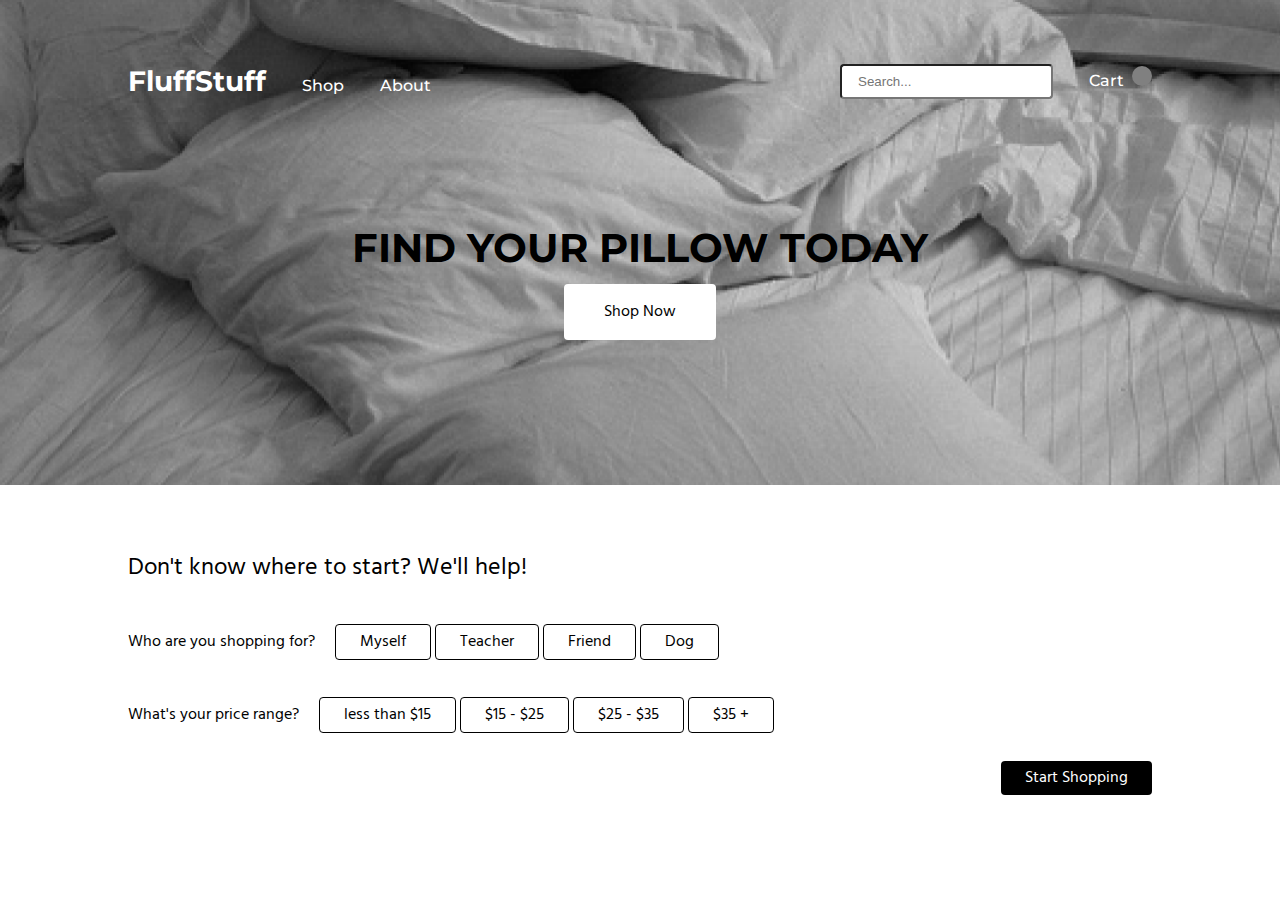
<file: index.html>
<!DOCTYPE html>
<html lang="en">
<head>
    <meta charset="utf-8"/>
    <title>Fluff Stuff</title>
    <!-- styles -->
    <link rel="stylesheet" type="text/css" href="style.css">

    <!-- fonts -->
    <link rel="preconnect" href="https://fonts.gstatic.com">
    <link href="https://fonts.googleapis.com/css2?family=Hind&family=Montserrat:wght@500;700&display=swap" rel="stylesheet">
    <link href="https://fonts.googleapis.com/css2?family=Hind:wght@300;600&display=swap" rel="stylesheet">
    <!-- javascript -->
    <script src="main.js" type="text/javascript"></script>

</head>

<body>
    <!-- Top of homepage includes navbar and action button to browse page -->
    <div id="homepage-top">
        <!-- Navigation bar - hero image design -->
        <div id="mynav" style="background-color: transparent;">
            <div id="nav-left">
                <a id="logo" href="index.html">FluffStuff</a>
                <a href="browse.html">Shop</a>
                <a href="about.html">About</a>
            </div>
            <div id="nav-right">
                <input type="text" placeholder="Search...">
                <a href="cart.html">Cart<span id='cart-counter'></span></a>
            </div>
        </div>


        <div class="center">
            <h1 id="homepage-title">FIND YOUR PILLOW TODAY</h1>
            <a href="browse.html" id="shop-now-btn">Shop Now</a>
        </div>
    </div>

    <!-- Questionnaire for new users, also leads to browse page -->
    <div class="wrapper">
        <div>
            <h3>Don't know where to start? We'll help!</h3>
            <br>
            <div>
                <h4 class="button-labels">Who are you shopping for?</h4>
                <button class="question-btn white-btn">Myself</button>
                <button class="question-btn white-btn">Teacher</button>
                <button class="question-btn white-btn">Friend</button>
                <button class="question-btn white-btn">Dog</button>
            </div>
            <br>
            <div>
                <h4 class="button-labels">What's your price range?</h4>
                <button class="question-btn white-btn"> less than $15</button>
                <button class="question-btn white-btn">$15 - $25</button>
                <button class="question-btn white-btn">$25 - $35</button>
                <button class="question-btn white-btn">$35 +</button>
            </div>
        </div>
        <div class="btn-right">
            <a href="browse.html" class="button">Start Shopping</a>
        </div>
    </div>

</body>

</html>
</file>
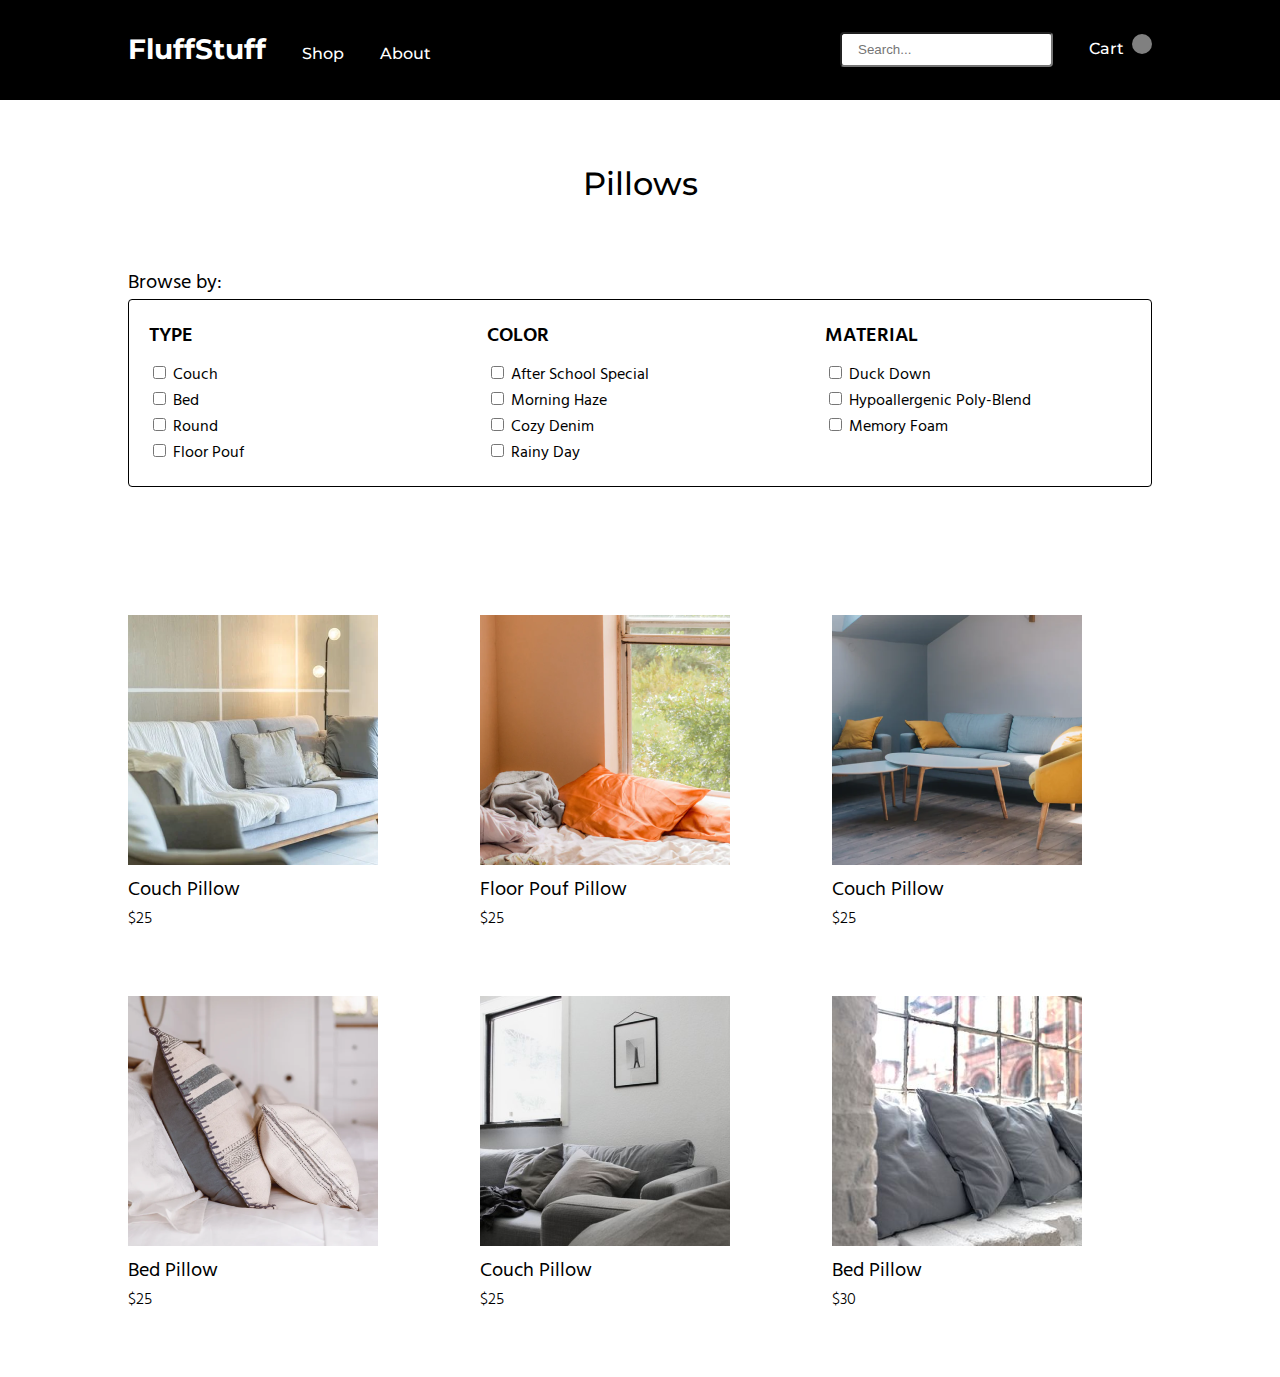
<file: browse.html>
<!DOCTYPE html>
<html lang="en">
<head>
    <meta charset="utf-8"/>
    <title>Fluff Stuff</title>
    <!-- styles -->
    <link rel="stylesheet" type="text/css" href="style.css">
    <!-- fonts -->
    <link rel="preconnect" href="https://fonts.gstatic.com">
    <link href="https://fonts.googleapis.com/css2?family=Hind&family=Montserrat:wght@500;700&display=swap" rel="stylesheet">
    <link href="https://fonts.googleapis.com/css2?family=Hind:wght@300;600&display=swap" rel="stylesheet">
    <!-- javascript -->
    <script src="main.js" type="text/javascript"></script>

</head>

<body onload="setBrowseImages()">
    <!-- Navigation bar - different from homepage, black top design -->
    <div id="mynav">
        <div id="nav-left">
            <a id="logo" href="index.html">FluffStuff</a>
            <a href="browse.html">Shop</a>
            <a href="about.html">About</a>
        </div>
        <div id="nav-right">
            <input type="text" placeholder="Search...">
            <a href="cart.html">Cart<span id='cart-counter'></span></a>
        </div>
    </div>

    <div class="center">
        <h2>Pillows</h2>
    </div>

    <!-- Checkbox filters for pillow products -->
    <div class="wrapper">
        <h4>Browse by:</h4>
        <div class="box" id="filter">
            <div>
                <h4>TYPE</h4>
                <input type="checkbox" id="couch" name="couch">
                <label for="couch">Couch</label>
                <br>
                <input type="checkbox" id="bed" name="bed">
                <label for="bed">Bed</label>
                <br>
                <input type="checkbox" id="round" name="round">
                <label for="round">Round</label>
                <br>
                <input type="checkbox" id="floor-pouf" name="floor-pouf">
                <label for="floor-pouf">Floor Pouf</label>
            </div>
            <div>
                <h4>COLOR</h4>
                <input type="checkbox" id="after-school" name="after-school" onclick="checkFilter(this)">
                <label for="after-school">After School Special</label>
                <br>
                <input type="checkbox" id="morning-haze" name="morning-haze" onclick="checkFilter(this)">
                <label for="morning-haze">Morning Haze</label>
                <br>
                <input type="checkbox" id="cozy-denim" name="cozy-denim" onclick="checkFilter(this)">
                <label for="cozy-denim">Cozy Denim</label>
                <br>
                <input type="checkbox" id="rainy-day" name="rainy-day" onclick="checkFilter(this)">
                <label for="rainy-day">Rainy Day</label>
            </div>
            <div>
                <h4>MATERIAL</h4>
                <input type="checkbox" id="duck-down" name="duck-down">
                <label for="duck-down">Duck Down</label>
                <br>
                <input type="checkbox" id="hypoallergenic" name="hypoallergenic">
                <label for="hypoallergenic">Hypoallergenic Poly-Blend</label>
                <br>
                <input type="checkbox" id="memory-foam" name="memory-foam">
                <label for="memory-foam">Memory Foam</label>
            </div>
        </div>
    </div>

    <!-- Displays all pillow products and prices -->
    <div class="wrapper">
        <div class="box">
            <div onclick="location.href='product.html';" style="cursor: pointer">
                <img id="browse-img1" src="" alt="couch pillow">
                <div class="work-info-margin">
                    <h4>Couch Pillow</h4>
                    <h5>$25</h5>
                </div>
            </div>
            <div onclick="location.href='product.html';" style="cursor: pointer;">
                <img id="browse-img2" src="" alt="floor pouf pillow">
                <div class="work-info-margin">
                    <h4>Floor Pouf Pillow</h4>
                    <h5>$25</h5>
                </div>
            </div>
            <div onclick="location.href='product.html';" style="cursor: pointer;">
                <img id="browse-img3" src="" alt="couch pillow">
                <div class="work-info-margin">
                    <h4>Couch Pillow</h4>
                    <h5>$25</h5>
                </div>
            </div>
            <div onclick="location.href='product.html';" style="cursor: pointer;">
                <img id="browse-img4" src="" alt="bed pillow">
                <div class="work-info-margin">
                    <h4>Bed Pillow</h4>
                    <h5>$25</h5>
                </div>
            </div>
            <div onclick="location.href='product.html';" style="cursor: pointer;">
                <img src="images/pillow5.png" alt="couch pillow">
                <div class="work-info-margin">
                    <h4>Couch Pillow</h4>
                    <h5>$25</h5>
                </div>
            </div>
            <div onclick="location.href='product.html';" style="cursor: pointer;">
                <img src="images/pillow6.png" alt="bed pillow">
                <div class="work-info-margin">
                    <h4>Bed Pillow</h4>
                    <h5>$30</h5>
                </div>
            </div>
        </div>
    </div>

</body>

</html>
</file>
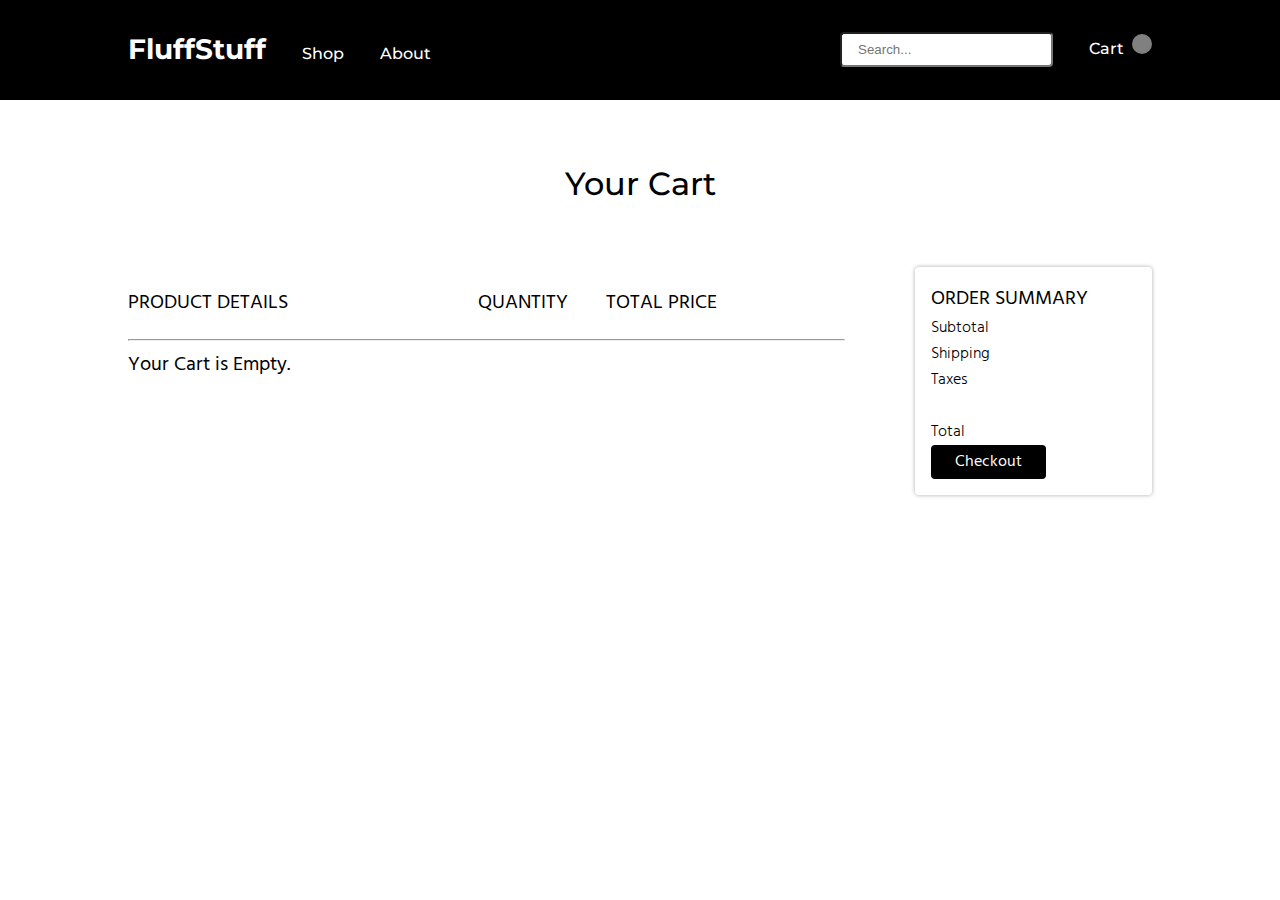
<file: cart.html>
<!DOCTYPE html>
<html lang="en">
<head>
    <meta charset="utf-8"/>
    <title>Fluff Stuff</title>
    <!-- styles -->
    <link rel="stylesheet" type="text/css" href="style.css">
    <!-- fonts -->
    <link rel="preconnect" href="https://fonts.gstatic.com">
    <link href="https://fonts.googleapis.com/css2?family=Hind&family=Montserrat:wght@500;700&display=swap" rel="stylesheet">
    <link href="https://fonts.googleapis.com/css2?family=Hind:wght@300;600&display=swap" rel="stylesheet">
    <!-- javascript -->
    <script src="main.js" type="text/javascript"></script>

</head>

<body onload="getStoragePillow()">
    <!-- Navigation bar - different from homepage, black top design -->
    <div id="mynav">
        <div id="nav-left">
            <a id="logo" href="index.html">FluffStuff</a>
            <a href="browse.html">Shop</a>
            <a href="about.html">About</a>
        </div>
        <div id="nav-right">
            <input type="text" placeholder="Search...">
            <a href="cart.html">Cart<span id='cart-counter'></span></a>
        </div>
    </div>

    <div class="center">
        <h2>Your Cart</h2>
    </div>

    <div class="wrapper">
        <div id="shopping-bag">
            <div class="product">
                <div>
                    <h4>PRODUCT DETAILS</h4>
                </div>
                <div>
                    <h4>QUANTITY</h4>
                </div>
                <div>
                    <h4>TOTAL PRICE</h4>
                </div>
                <div>
                </div>
            </div>
            <hr>
            <!-- <div class="product">
                <div class="flex">
                    <div id="pillow_id">
                        <h4>0<h4>
                    </div>
                    <div>
                        <img src="images/pillow1.png" width=130 alt="image of rainy day couch pillow">
                    </div>
                    <div>
                        <h4>Couch pillow</h4>
                        <h5>Color Rainy Day</h5>
                        <h5>Material Duck Down </h5>
                    </div>
                </div>
                <div>
                    <input type="number" value="1" min="1">
                </div>
                <div>
                    <h4>$25</h4>
                </div>
                <div>
                    <button class="delete-item" onclick="deleteItem(this.parentNode.parentNode)">X</button>
                </div>
            </div> -->
        </div>

        <div id="order-summary">
            <h4>ORDER SUMMARY</h4>
            <h5>Subtotal</h5>
            <h5>Shipping</h5>
            <h5>Taxes</h5>
            <br>
            <h5>Total</h5>
    
            <button>Checkout</button>
        </div>
    </div>


    <!--
    <div class="wrapper">
        <div>
            <p>couch pillow</p>
            <button class="delete-item" onclick="deleteItem(this.parentNode)">X</button>
        </div>
        <div>
            <p>couch pillow 2</p>
            <button class="delete-item" onclick="deleteItem(this.parentNode)">X</button>
        </div>
        <div>
            <p>couch pillow 3</p>
            <button class="delete-item" onclick="deleteItem(this.parentNode)">X</button>
        </div>
    </div>
-->

    
</body>

</html>
</file>
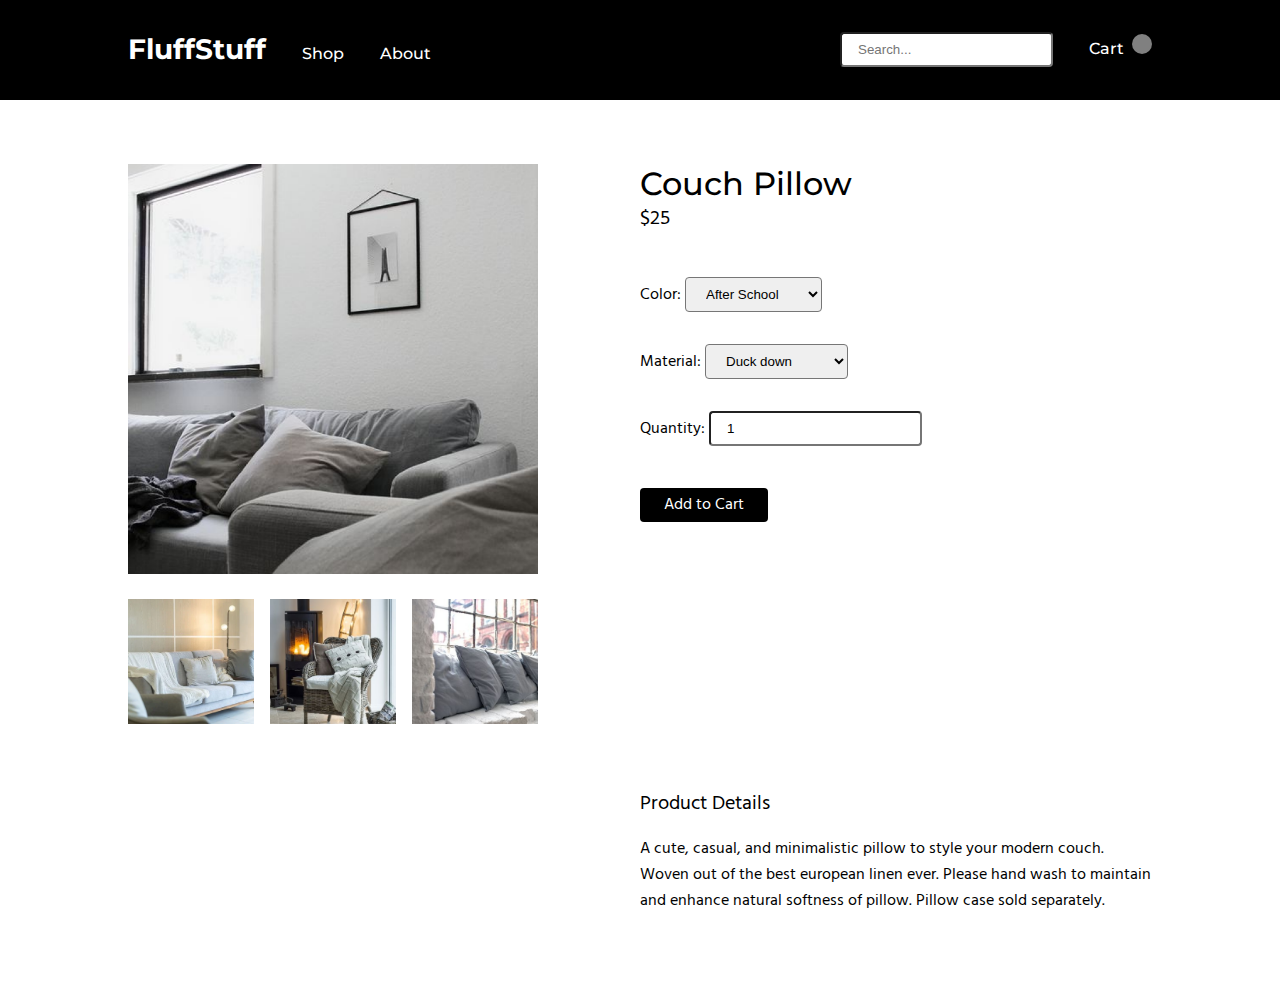
<file: product.html>
<!DOCTYPE html>
<html lang="en">
<head>
    <meta charset="utf-8"/>
    <title>Fluff Stuff</title>
    <!-- styles -->
    <link rel="stylesheet" type="text/css" href="style.css">
    <!-- fonts -->
    <link rel="preconnect" href="https://fonts.gstatic.com">
    <link href="https://fonts.googleapis.com/css2?family=Hind&family=Montserrat:wght@500;700&display=swap" rel="stylesheet">
    <link href="https://fonts.googleapis.com/css2?family=Hind:wght@300;600&display=swap" rel="stylesheet">
    <!-- javascript -->
    <script src="main.js" type="text/javascript"></script>

</head>

<body onload="setProductImages()">
    <!-- Navigation bar - different from homepage, black top design -->
    <div id="mynav">
        <div id="nav-left">
            <a id="logo" href="index.html">FluffStuff</a>
            <a href="browse.html">Shop</a>
            <a href="about.html">About</a>
        </div>
        <div id="nav-right">
            <input type="text" placeholder="Search...">
            <a href="cart.html">Cart<span id="cart-counter"></span></a>
        </div>
    </div>


    <div class="product-details-wrapper">
        <!-- Left side of screen displays product images -->
        <div class="product-images">
            <img id="big-pillow-img" src="" alt="gray couch pillow">
            <div class="smaller-product-wrapper">
                <img id="small-pillow-img1" src="" alt="gray couch pillow">
                <img id="small-pillow-img2" src="" alt="gray couch pillow">
                <img id="small-pillow-img3" src="" alt="gray couch pillow">
            </div>
        </div>

        <!-- Right side of screen displays product information -->
        <!-- Product details (color, material, quantity) can be edited -->
        <div class="product-info">
            <h2>Couch Pillow</h2>
            <h4>$25</h4>
            <br>
            <div class="product-detail">
                <label for="color">Color:</label>
                <select onchange="changeDetails()" name="color" id="color">
                    <option value="after-school">After School</option>
                    <option value="morning-haze">Morning Haze</option>
                    <option value="cozy-denim">Cozy Denim</option>
                    <option value="rainy-day">Rainy Day</option>
                </select>
            </div>
            <div class="product-detail">
                <label for="material">Material:</label>
                <select name="material" id="material">
                    <option value="duck-down">Duck down</option>
                    <option value="hypoallergenic">Hypoallergenic</option>
                    <option value="memory-foam">Memory foam</option>
                </select>
            </div>
            <div class="product-detail">
                <label for="quantity">Quantity: </label>
                <input type="number" id="quantity" name="quantity" value="1">
            </div>
            <br>
            <button id="add-cart" onclick="addItem()">Add to Cart</button>
        </div>

        <div></div>

        <!-- Includes more product information -->
        <div class="more-product-info">
            <h4>Product Details</h4>
            <p>A cute, casual, and minimalistic pillow to style your modern couch. Woven out of the best european linen ever. Please hand wash to maintain and enhance natural softness of pillow. Pillow case sold separately.</p>
        </div>
    </div>
</body>

</html>
</file>
<file: style.css>
/****** GENERAL STYLING ********/
a {
    text-decoration: none;
}

img {
    max-width: 100%;
    height: auto;
}

input {
    border-radius: 4px;
    padding: 8px 16px;
}

select {
    border-radius: 4px;
    padding: 8px 16px;
}

body {
    font-family: "Hind", sans-serif;
    font-size: 16px;
    font-weight: 400;
    margin: 0;
}

h1 {
    font-family: "Montserrat", sans-serif;
    font-size: 40px;
    font-weight: 700;
}

h2 {
    font-family: "Montserrat", sans-serif;
    font-size: 32px;
    font-weight: 500;
    margin: 0;
}

h3 {
    font-family: "Hind", sans-serif;
    font-size: 24px;
    font-weight: 400;
    margin: 0;
}

h4 {
    font-family: "Hind", sans-serif;
    font-size: 20px;
    font-weight: 400;
    margin: 0;
}

h5 {
    font-family: "Hind", sans-serif;
    font-size: 16px;
    font-weight: 300;
    margin: 0;
}

/* actual html form button*/ 
button {
    border: none;
    color: white;
    background-color: black;
    text-decoration: none;
    padding: 4px 24px;
    border-radius: 4px;
    cursor: pointer;
    font-family: "Hind", sans-serif;
    font-size: 16px;
}

button:hover {
    background-color: rgb(0, 0, 0, .7);
}

/* button class to make link look like button */
.button {
    border: none;
    color: white;
    background-color: black;
    text-decoration: none;
    padding: 4px 24px;
    border-radius: 4px;
    cursor: pointer;
    font-family: "Hind", sans-serif;
    font-size: 16px;
}

.button:hover {
    background-color: rgb(0, 0, 0, .7);
}

.button-labels {
    display: inline-block;
    padding: 1em 1em 0 0;
    font-family: "Hind", sans-serif;
    font-size: 16px;
    font-weight: 400;
}
.white-btn {
    background-color: white;
    color: black;
    border-style: solid; 
    border-width: thin;
    border-radius: 4px;
}

.wrapper {
    padding: 4em 10%;
}

.center {
    padding-top: 4em;
    text-align: center;
}

/******* NAVIGATION BAR ********/

#mynav {
    display: grid;
    grid-template-columns: repeat(2, 1fr);
    padding: 2em 10%;
    background-color: #000;
}

#mynav a {
    color: white;
    font-family: "Montserrat", sans-serif;
    font-size: 16px;
    font-weight: 500;
}

#mynav a:hover {
    color: rgb(255, 255, 255, .7);
}

#mynav > #nav-left > #logo {
    font-family: "Montserrat", sans-serif;
    font-size: 28px;
    font-weight: 700;
    color: white;
}

#nav-left {
    float: left;
}

#nav-left a {
    padding-right: 32px;
}

#nav-right {
    justify-self: end;
}

#nav-right a {
    padding-left: 32px;
}

/********* HOME PAGE ********/

#shop-now-btn {
    padding: 15px 40px;
    color: black;
    background-color: white;
    border-radius: 4px;
}

#shop-now-btn:hover {
    color: rgb(0, 0, 0, .7);
}

.btn-right { 
    float: right;
    padding: 2em 0;
}

#homepage-top {
    padding: 2em 0 10em;
    background-image: url("images/homepage.png")
}

.question-btn:focus { 
    background-color: black;
    color: white;
}

/********** BROWSING PAGE **********/

#filter {
    border-style: solid; 
    border-width: thin;
    border-radius: 4px;
    padding: 20px;
}

#filter h4 {
    padding-bottom: .5em;
    font-weight: 600;
}

.box {
    display: grid;
    grid-template-columns: repeat(auto-fit, minmax(280px, 1fr));
    grid-row-gap: 4em;
    grid-column-gap: 2em;
}

/********* PRODUCT DETAIL PAGE *********/

.product-details-wrapper {
    display: grid;
    grid-template-columns: repeat(2, 1fr);
    padding: 4em 10%;
    grid-row-gap: 4em;
}

.product-images {
    width: 80%;
}

.product-detail {
    padding: 1em 0;
}

.smaller-product-wrapper {
    display: grid;
    grid-template-columns: repeat(3, 1fr);
    grid-column-gap: 1em;
    margin-top: 1em;
}

.circle-btn {
    padding: 20px;
    border-radius: 100%;
}

#after-school {
    background-color: #EFEFEF;
}

#morning-haze {
    background-color: #5E5E62;
}

#cozy-denim {
    background-color: #EE773A;
}

#rainy-day {
    background-color: #809DBE;
}

/********* CART PAGE *********/
#shopping-bag {
    width: 70%;
    float: left;
}

#test {
    width: 70%;
    float: left;
}

.product {
    display: grid;
    grid-template-columns: 3fr 1fr 1fr 1fr; 
    grid-column-gap: 1em;
    grid-row-gap: 1em;
    margin-bottom: 20px;
    margin-top: 20px;
}

#order-summary {
    width: 20%;
    float: right;
    border-radius: 4px;
    padding: 1em;
    box-shadow: 0px 0px 4px #ACACAC;
}

.flex {
    display: flex;
}

.flex h4{
    margin-left: 20px;
}

.flex h5 {
    margin-left: 20px;
}

.product input {
    width: 30%;
}

.cart_img {
    width: 130px;
}

#cart-counter {
    /* margin-left: 10px;
    width: 200px;
    height: 200px;
    background: red;
    border-radius: 50%; */

    display:inline-block;
    width:20px;
    height:20px;
    background: gray;
    text-align:center;
    border-radius:50%;
    margin-left:8px;
}
</file>
